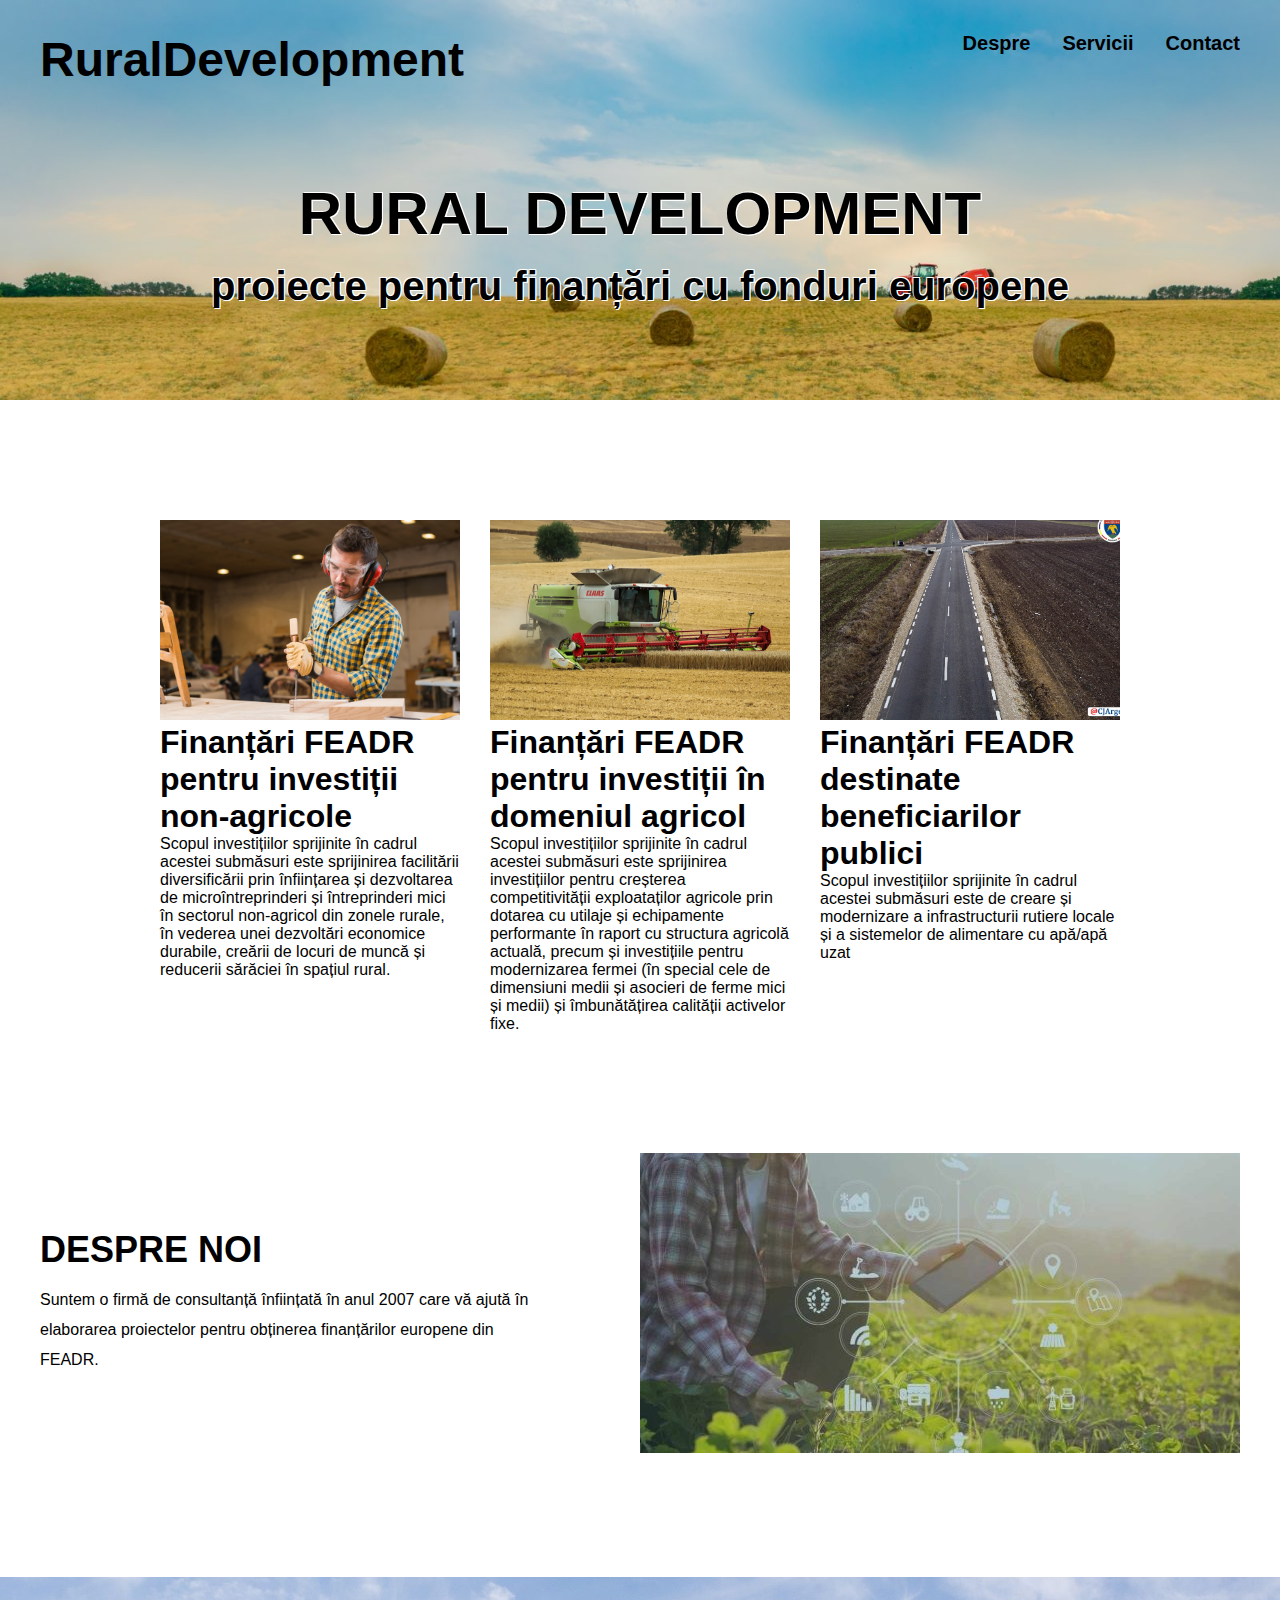
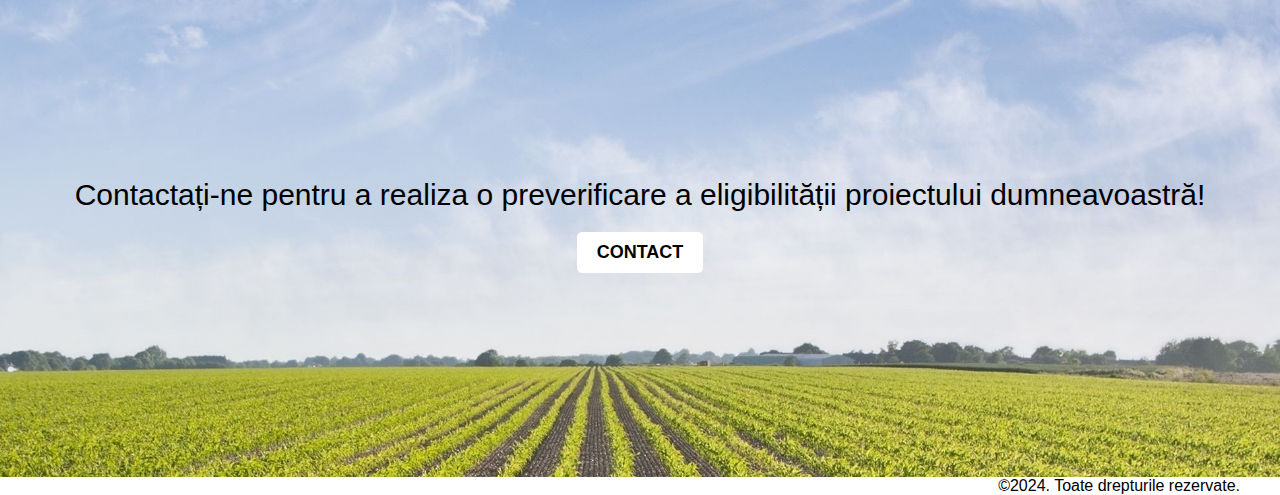
<file: Proiect IOC/Proiect site facultate/index.html>
<!DOCTYPE html>
<html lang="en-US">

<head>
  <meta charset="UTF-8" />
  <meta name="viewport" content="width=device-width, initial-scale=1.0" />
  <title>Proiect</title>
  <link rel="stylesheet" href="./styles.css" />
</head>

<body>
  <section id="header">
    <div class="container">
      <nav>
        <div class="logo">
          <h1>RuralDevelopment</h1>
        </div>
        <ul class="nav-links">
          <li><a href="./about.html">Despre</a></li>
          <li><a href="./services.html">Servicii</a></li>
          <li><a href="./contact.html">Contact</a></li>
        </ul>
      </nav>

      <div class="header-content">
        <h1>RURAL DEVELOPMENT</h1>
        <p> proiecte pentru finanțări cu fonduri europene</p>
      </div>
    </div>
  </section>

  <section id="services" class="container">
    <div class="service">
      <img src="./img/service-1.png" alt="" />
      <h1>Finanțări FEADR pentru investiții non-agricole
      </h1>
      <p>
        Scopul investițiilor sprijinite în cadrul acestei submăsuri este sprijinirea facilitării diversificării prin
        înființarea și dezvoltarea de microîntreprinderi și întreprinderi mici în sectorul non-agricol din zonele
        rurale, în vederea unei dezvoltări economice durabile, creării de locuri de muncă și reducerii sărăciei în
        spațiul rural.
      </p>
    </div>
    <div class="service">
      <img src="./img/service-2.png" alt="" />
      <h1>Finanțări FEADR pentru investiții în domeniul agricol
      </h1>
      <p>
        Scopul investițiilor sprijinite în cadrul acestei submăsuri este sprijinirea investițiilor pentru creșterea
        competitivității exploataților agricole prin dotarea cu utilaje și echipamente performante în raport cu
        structura agricolă actuală, precum și investițiile pentru modernizarea fermei (în special cele de dimensiuni
        medii și asocieri de ferme mici și medii) și îmbunătățirea calității activelor fixe.
      </p>
    </div>
    <div class="service">
      <img src="./img/service-3.png" alt="" />
      <h1>Finanțări FEADR destinate beneficiarilor publici
      </h1>
      <p>
        Scopul investițiilor sprijinite în cadrul acestei submăsuri este de creare și modernizare a infrastructurii
        rutiere locale și a sistemelor de alimentare cu apă/apă uzat
      </p>
    </div>
  </section>

  <section id="about" class="container">
    <div class="about-content">
      <h1>Despre noi</h1>
      <p>
        Suntem o firmă de consultanță înființată în anul 2007 care vă ajută în elaborarea proiectelor pentru obținerea
        finanțărilor europene din FEADR.
      </p>
    </div>
    <div class="about-img">
      <img src="./img/about.png" alt="" />
    </div>
  </section>

  <section id="talk-to-us">
    <div class="talk-to-us-content">
      <p>
        Contactați-ne pentru a realiza o preverificare a eligibilității proiectului dumneavoastră!
      </p>
      <a href="./CONTACT.html">
        <button>CONTACT</button>
      </a>
    </div>
  </section>

  <footer id="footer" class="container">
        <p>©2024. Toate drepturile rezervate.</p>
  </footer>

  </body>

</html>
</file>
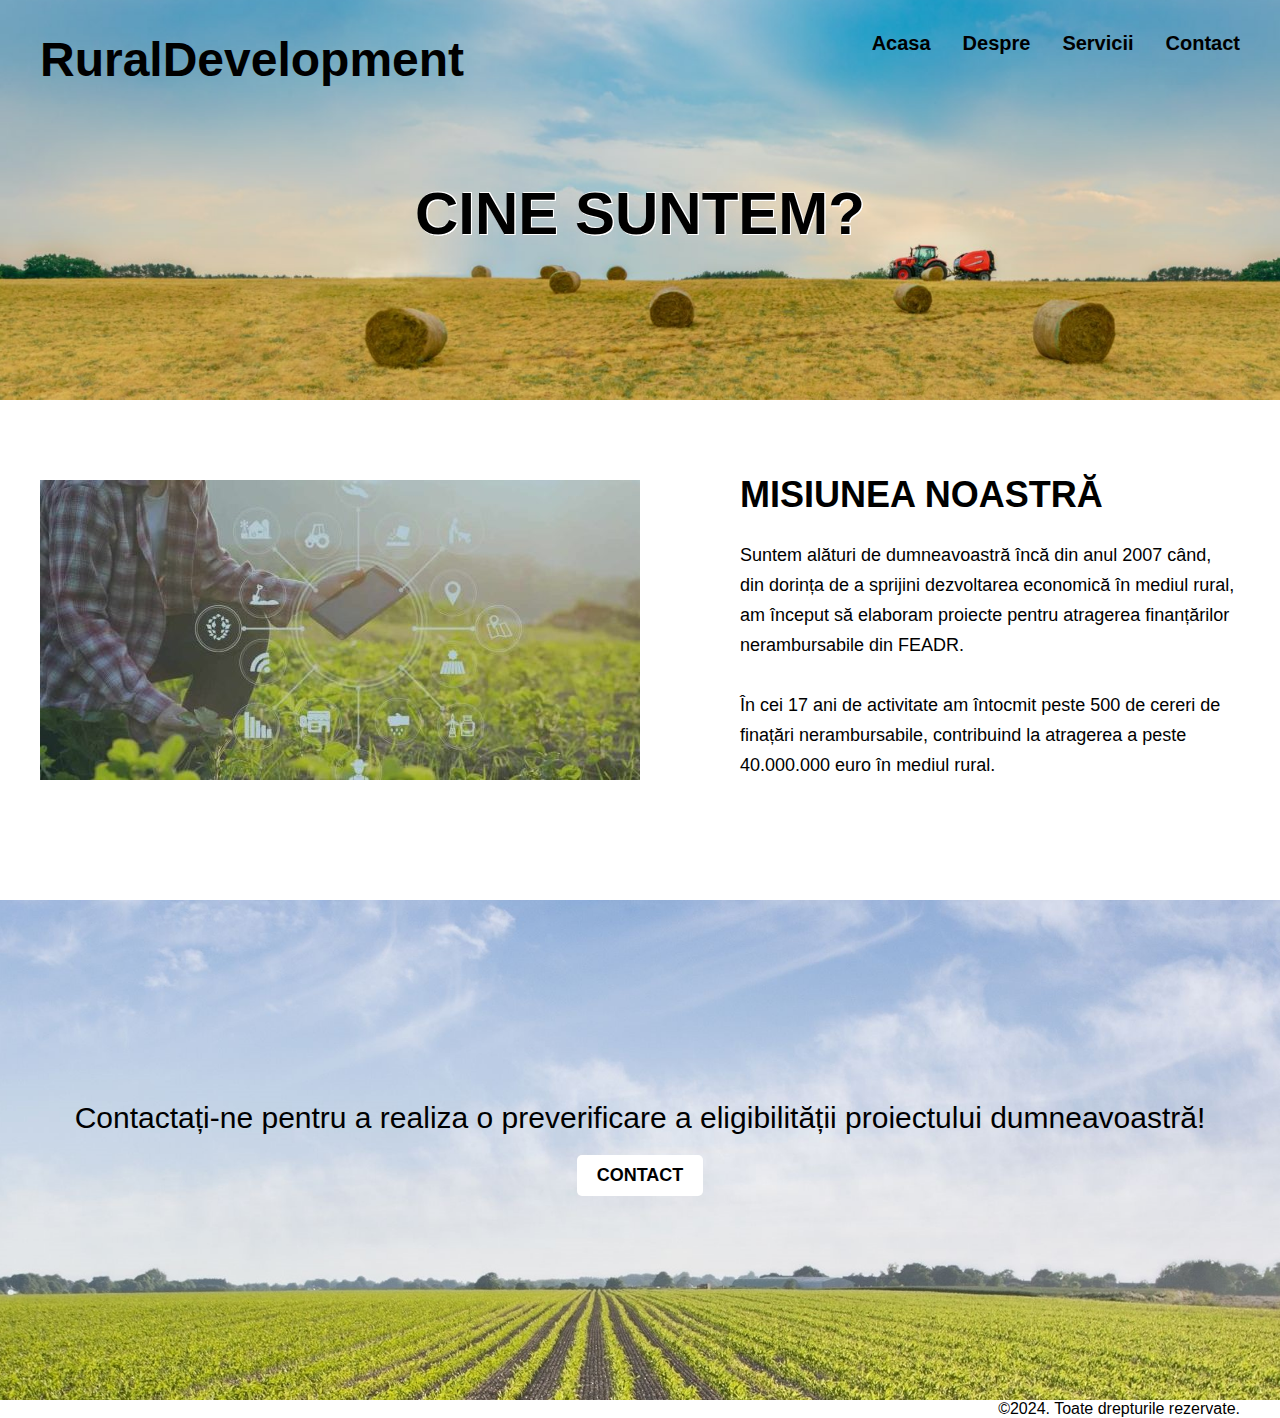
<file: Proiect IOC/Proiect site facultate/about.html>
<!DOCTYPE html>
<html lang="en">
  <head>
    <meta charset="UTF-8" />
    <meta name="viewport" content="width=device-width, initial-scale=1.0" />
    <title>Proiect</title>
    <link rel="stylesheet" href="./styles.css" />
  </head>
  <body>
    <section id="about-header">
      <div class="container">
        <nav>
          <div class="logo"><h1>RuralDevelopment</h1></div>
          <ul class="nav-links">
            <li><a href="./index.html">Acasa</a></li>
            <li><a href="./about.html">Despre</a></li>
            <li><a href="./services.html">Servicii</a></li>
            <li><a href="./contact.html">Contact</a></li>
          </ul>
        </nav>

        <div class="header-content">
          <h1>CINE SUNTEM?</h1>
        </div>
      </div>
    </section>

    <div class="container about-page-content">
      <img src="./img/about.png" alt="" />
      <div class="content">
        <h1>MISIUNEA NOASTRĂ</h1>
        <p>
          Suntem alături de dumneavoastră încă din anul 2007 când, din dorința de a sprijini dezvoltarea economică în mediul rural, am început să elaboram proiecte pentru atragerea finanțărilor nerambursabile din FEADR.  <br />
          <br />
        În cei 17 ani de activitate am întocmit peste 500 de cereri de finațări nerambursabile, contribuind la atragerea a peste 40.000.000 euro în mediul rural. 
        </p>
      </div>
    </div>

    <section id="talk-to-us">
      <div class="talk-to-us-content">
        <p>
          Contactați-ne pentru a realiza o preverificare a eligibilității proiectului dumneavoastră!
        </p>
        <a href="./CONTACT.html">
          <button>CONTACT</button>
        </a>
      </div>
    </section>

      </div>
    </section>

 
    <footer class="container">
          <p>©2024. Toate drepturile rezervate.</p>
    </footer>
  

  </body>
</html>
</file>
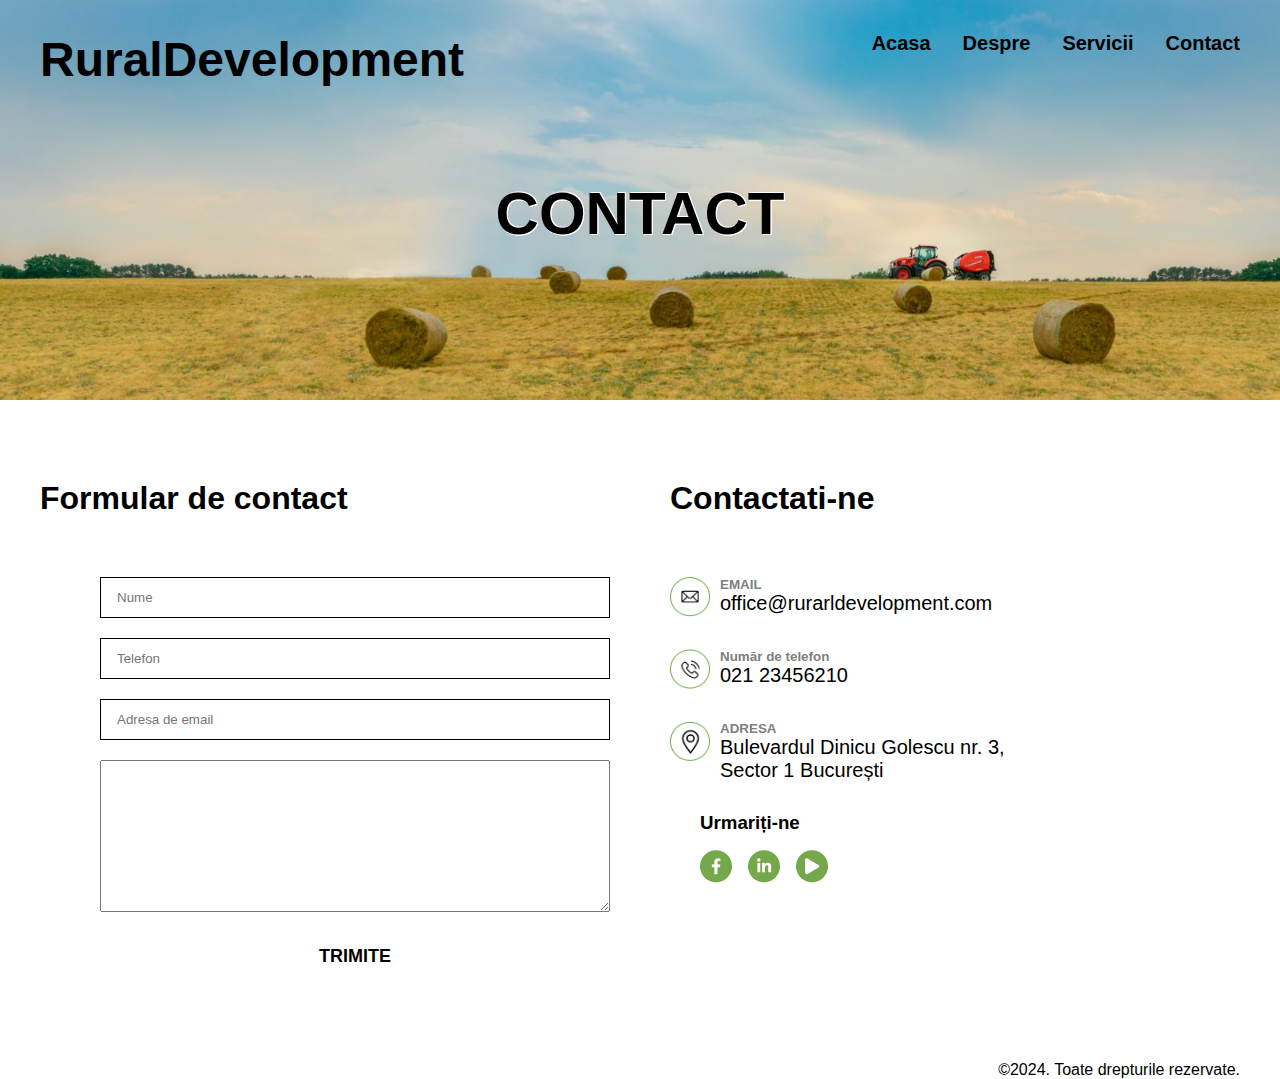
<file: Proiect IOC/Proiect site facultate/contact.html>
<!DOCTYPE html>
<html lang="en">
  <head>
    <meta charset="UTF-8" />
    <meta name="viewport" content="width=device-width, initial-scale=1.0" />
    <title>Proiect</title>
    <link rel="stylesheet" href="./styles.css" />
  </head>
  <body>
    <section id="contact-header">
      <div class="container">
        <nav>
          <div class="logo"><h1>RuralDevelopment</h1></div>
          <ul class="nav-links">
            <li><a href="./index.html">Acasa</a></li>
            <li><a href="./about.html">Despre</a></li>
            <li><a href="./services.html">Servicii</a></li>
            <li><a href="./contact.html">Contact</a></li>
          </ul>
        </nav>

        <div class="header-content">
          <h1>CONTACT</h1>
        </div>
      </div>
    </section>

    <section id="contact-us" class="container">
      <form action="#">
        <h1>Formular de contact</h1>

        <div class="inputsWrapper">
          <input type="text" placeholder="Nume" />
          <input type="text" placeholder="Telefon" />
          <input type="email" placeholder="Adresa de email" />
          <textarea name="message" cols="30" rows="10"></textarea>
          <button class="primary-btn">TRIMITE</button>
        </div>
      </form>

      <div class="addresss">
        <h1>Contactati-ne</h1>

        <div class="detailsWrapper">
          <div class="detail">
            <img src="./img/email.png" alt="" />
            <div class="text">
              <h6>EMAIL</h6>
              <p>office@rurarldevelopment.com</p>
            </div>
          </div>
          <div class="detail">
            <img src="./img/phone.png" alt="" />
            <div class="text">
              <h6>Număr de telefon</h6>
              <p>021 23456210</p>
            </div>
          </div>
          <div class="detail">
            <img src="./img/location.png" alt="" />
            <div class="text">
              <h6>ADRESA</h6>
              <p>
                Bulevardul Dinicu Golescu nr. 3, <br />
                Sector 1 București
              </p>
            </div>
          </div>
        </div>

        <div class="followUsWrapper">
          <h3>Urmariți-ne</h3>
          <ul class="socialLink">
            <li>
              <a href=""> <img src="./img/facebook.png" alt="" /> </a>
            </li>
            <li>
              <a href=""> <img src="./img/linkedin.png" alt="" /> </a>
            </li>
            <li>
              <a href=""> <img src="./img/video.png" alt="" /> </a>
            </li>
          </ul>
        </div>
      </div>
    </section>

    <footer class="container">
      <p>©2024. Toate drepturile rezervate.</p>
    </footer>


  </body>
</html>
</file>
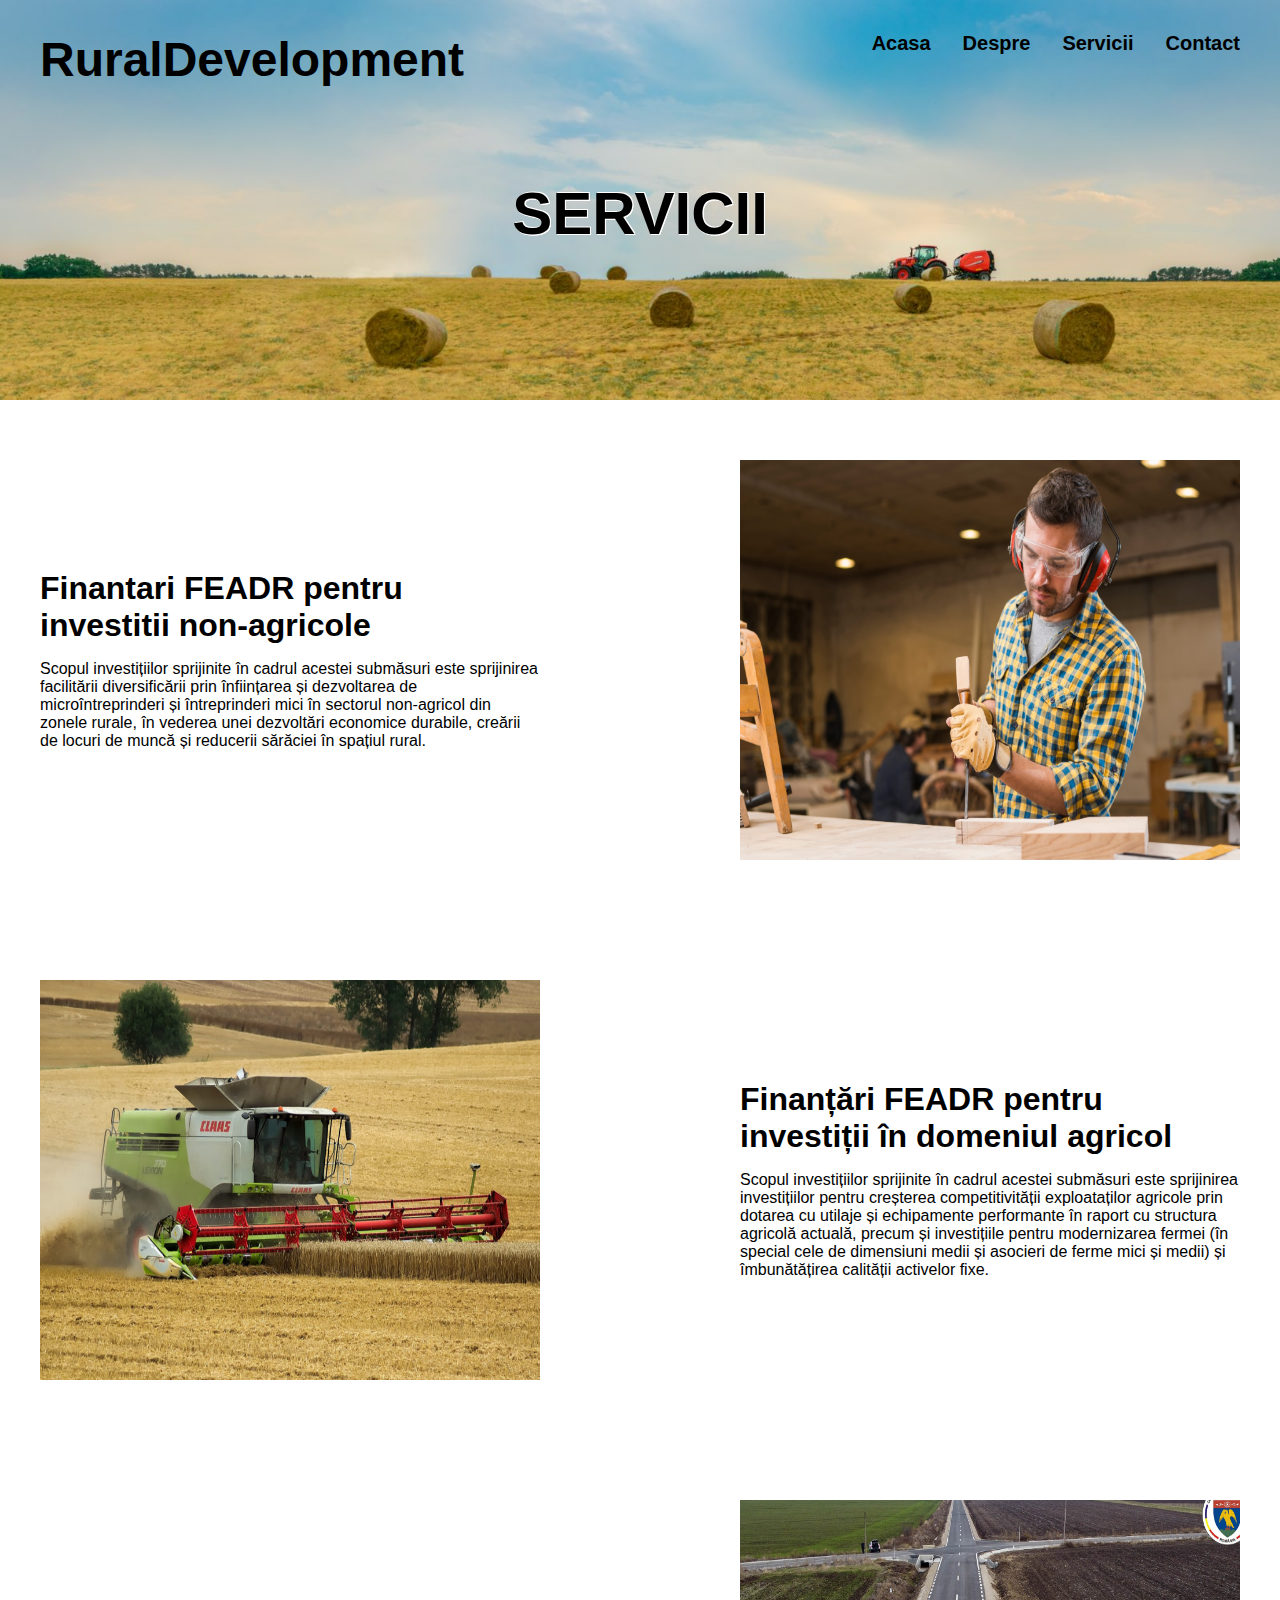
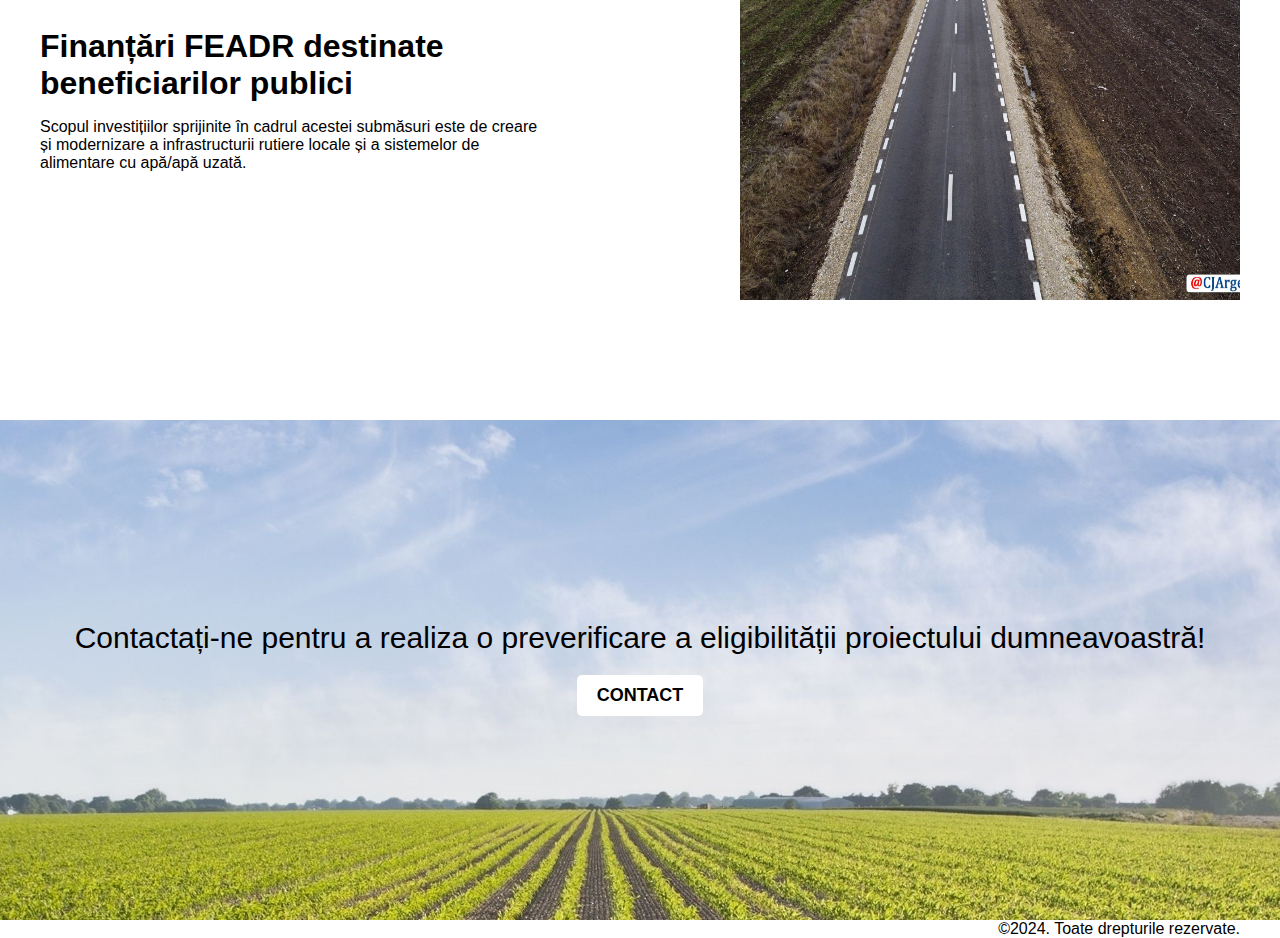
<file: Proiect IOC/Proiect site facultate/services.html>
<!DOCTYPE html>
<html lang="en">

<head>
  <meta charset="UTF-8" />
  <meta name="viewport" content="width=device-width, initial-scale=1.0" />
  <title>Proiect</title>
  <link rel="stylesheet" href="./styles.css" />
</head>

<body>
  <section id="services-header">
    <div class="container">
      <nav>
        <div class="logo">
          <h1>RuralDevelopment</h1>
        </div>
        <ul class="nav-links">
          <li><a href="./index.html">Acasa</a></li>
          <li><a href="./about.html">Despre</a></li>
          <li><a href="./services.html">Servicii</a></li>
          <li><a href="./contact.html">Contact</a></li>
        </ul>
      </nav>

      <div class="header-content">
        <h1>SERVICII</h1>
      </div>
    </div>
  </section>

  <section id="services-section" class="container">
    <div class="service">
      <div class="content">
        <h1>Finantari FEADR pentru investitii non-agricole</h1>
        <p>
          Scopul investițiilor sprijinite în cadrul acestei submăsuri este sprijinirea facilitării diversificării prin
          înființarea și dezvoltarea de microîntreprinderi și întreprinderi mici în sectorul non-agricol din zonele
          rurale, în vederea unei dezvoltări economice durabile, creării de locuri de muncă și reducerii sărăciei în
          spațiul rural.
        </p>
       
      </div>
      <img src="./img/service-1.png" alt="" />
    </div>
    <div class="service">
      <img src="./img/service-2.png" alt="" />

      <div class="content">
        <h1>Finanțări FEADR pentru investiții în domeniul agricol</h1>
        <p>
        Scopul investițiilor sprijinite în cadrul acestei submăsuri este sprijinirea investițiilor pentru creșterea
        competitivității exploataților agricole prin dotarea cu utilaje și echipamente performante în raport cu
        structura agricolă actuală, precum și investițiile pentru modernizarea fermei (în special cele de dimensiuni
        medii și asocieri de ferme mici și medii) și îmbunătățirea calității activelor fixe.
        </p>
       
      </div>
    </div>
    <div class="service">
      <div class="content">
        <h1>Finanțări FEADR destinate beneficiarilor publici</h1>
        <p>
        Scopul investițiilor sprijinite în cadrul acestei submăsuri este de creare și modernizare a infrastructurii
        rutiere locale și a sistemelor de alimentare cu apă/apă uzată. 
        </p>
      
      </div>
      <img src="./img/service-3.png" alt="" />
    </div>
  </section>

  <section id="talk-to-us">
    <div class="talk-to-us-content">
      <p>
        Contactați-ne pentru a realiza o preverificare a eligibilității proiectului dumneavoastră!
      </p>
      <a href="./CONTACT.html">
        <button>CONTACT</button>
      </a>
    </div>
  </section>

  <footer class="container">
        <p>©2024. Toate drepturile rezervate.</p>
  </footer>


</body>

</html>
</file>
<file: Proiect IOC/Proiect site facultate/styles.css>
* {
  margin: 0;
  padding: 0;
  box-sizing: border-box;
}
html,
body {
  overflow-x: hidden;
}
body {
  font-family: Arial, Helvetica, sans-serif;
}
a {
  text-decoration: none;
  color: inherit;
}
#header {
  width: 100vw;
  min-height: 400px;
  background-image: url("./img/main.png");
  background-position: center;
  background-size: cover;
  }
.container {
  max-width: 1200px;
  margin: auto;
  padding: 0px;
}
nav {
  display: flex;
  justify-content: space-between;
  padding: 32px 0;
}
nav ul {
  display: flex;
  list-style: none;
  gap: 32px;
  font-size: 20px;
  font-weight: bold;
}
nav .logo {
  font-size: 24px;
}
.header-content {
  display: flex;
  flex-direction: column;
  align-items: center;
  justify-content: center;
  gap: 16px;
  margin-top: 60px;
}
.header-content h1 {
  font-size: 60px;
  color: black;
  text-shadow: 1px 1px 0 white, 1px -1px 0 white, 1px 1px 0 white,
  1px 1px 0 white
  }
.header-content p {
  font-size: 40px;
  color: black;
  font-weight:bold;
  text-shadow: -1px -1px 0 white, 1px -1px 0 white, 1px 1px 0 white,
  1px 1px 0 white
 }
#services {
  display: flex;
  margin-top: 120px;
  gap: 30px;
  justify-content: center;
  flex-wrap: wrap;
}
.service {
  width: 300px;
}
.service p {
  color: black;
}
.service img {
  max-width: 100%;
}

#about {
  display: flex;
  margin-top: 120px;
  justify-content: space-between;
  flex-wrap: wrap;
  align-items: center;
}
.about-content {
  max-width: 500px;
  display: flex;
  flex-direction: column;
  justify-content: center;
  line-height: 30px;
}
.about-content h1 {
  font-size: 36px;
  margin-bottom: 20px;
  color: black;
  text-transform: uppercase;
}
#about img {
  max-width: 100%;
}
#talk-to-us {
  background-image: url("./img/talk-to-us.png");
  background-size: cover;
  background-position: center;
  min-height: 300px;
  margin-top: 120px;
}
.talk-to-us-content {
  display: flex;
  flex-direction: column;
  align-items: center;
  justify-content: center;
  height: 500px;
  gap: 16px;
  }
.talk-to-us-content h1 {
  color: black;
  font-size: 50px;
}
.talk-to-us-content p {
font-size: 30px;
font-weight: 800px;
}
button {
  background-color: white; 
  color: black;              
  border: none;              
  padding: 10px 20px;       
  text-align: center;        
  text-decoration: none;     
  display: inline-block;     
  font-size: 18px;           
  font-weight: 700;
  margin: 4px 2px;          
  cursor: pointer;          
  border-radius: 5px;        
}
button:hover {
  background-color: yellowgreen;
}
footer {
  display: flex;
  padding: 0;
  text-align: right;
  justify-content: flex-end
}

/* Contact page */
#contact-header {
  min-height: 400px;
  background-image: url("./img/main.png");
  background-size: cover;
  background-position: bottom center;
}
#contact-us {
  display: flex;
  justify-content: space-between;
  margin: 80px auto;
  gap: 60px;
}
#contact-us h1 {
  font-size: 32px;
}
form {
  flex-basis: 50%;
}
.inputsWrapper {
  display: flex;
  flex-direction: column;
  gap: 20px;
  margin-top: 60px;
  margin-left: 60px;
}
.inputsWrapper input {
  padding: 12px 16px;
  width: 100%;
  border: 1px solid black;
  outline: none;
}
.addresss {
  flex-basis: 50%;
}
.detailsWrapper {
  display: flex;
  flex-direction: column;
  gap: 32px;
  margin-top: 60px;
}
.detail {
  display: flex;
  gap: 10px;
  font-size: 20px;
}
.detail img {
  width: 40px;
  height: 40px;
}
.detail h6 {
  color: gray;
}
.followUsWrapper {
  margin-top: 30px;
  margin-left: 30px;
}
.socialLink {
  display: flex;
  gap: 16px;
  list-style: none;
  margin-top: 16px;
}

/* Services page */
#services-header {
  background-image: url("./img/main.png");
  background-size: cover;
  background-position: bottom center;
  height: 400px;
}
#services-section {
  display: flex;
  flex-direction: column;
  gap: 120px;
  width: 100%;
  margin: 60px auto;
}
#services-section .service {
  display: flex;
  justify-content: space-between;
  width: 100%;
}
#services-section .service img {
  width: 500px;
  height: 400px;
  max-width: 100%;
}
#services-section .service .content {
  max-width: 500px;
  display: flex;
  flex-direction: column;
  gap: 16px;
  justify-content: center;
}

/* About page */
#about-header {
  background-image: url("./img/main.png");
  background-size: cover;
  background-position: bottom;
  height: 400px;
}
.about-page-content {
  display: flex;
  justify-content: space-between;
  margin: 80px auto;
}
.about-page-content .content {
  max-width: 500px;
  line-height: 30px;
  font-size: 18px;
}
.about-page-content .content h1 {
  color: black;
  margin-bottom: 30px;
}
</file>
